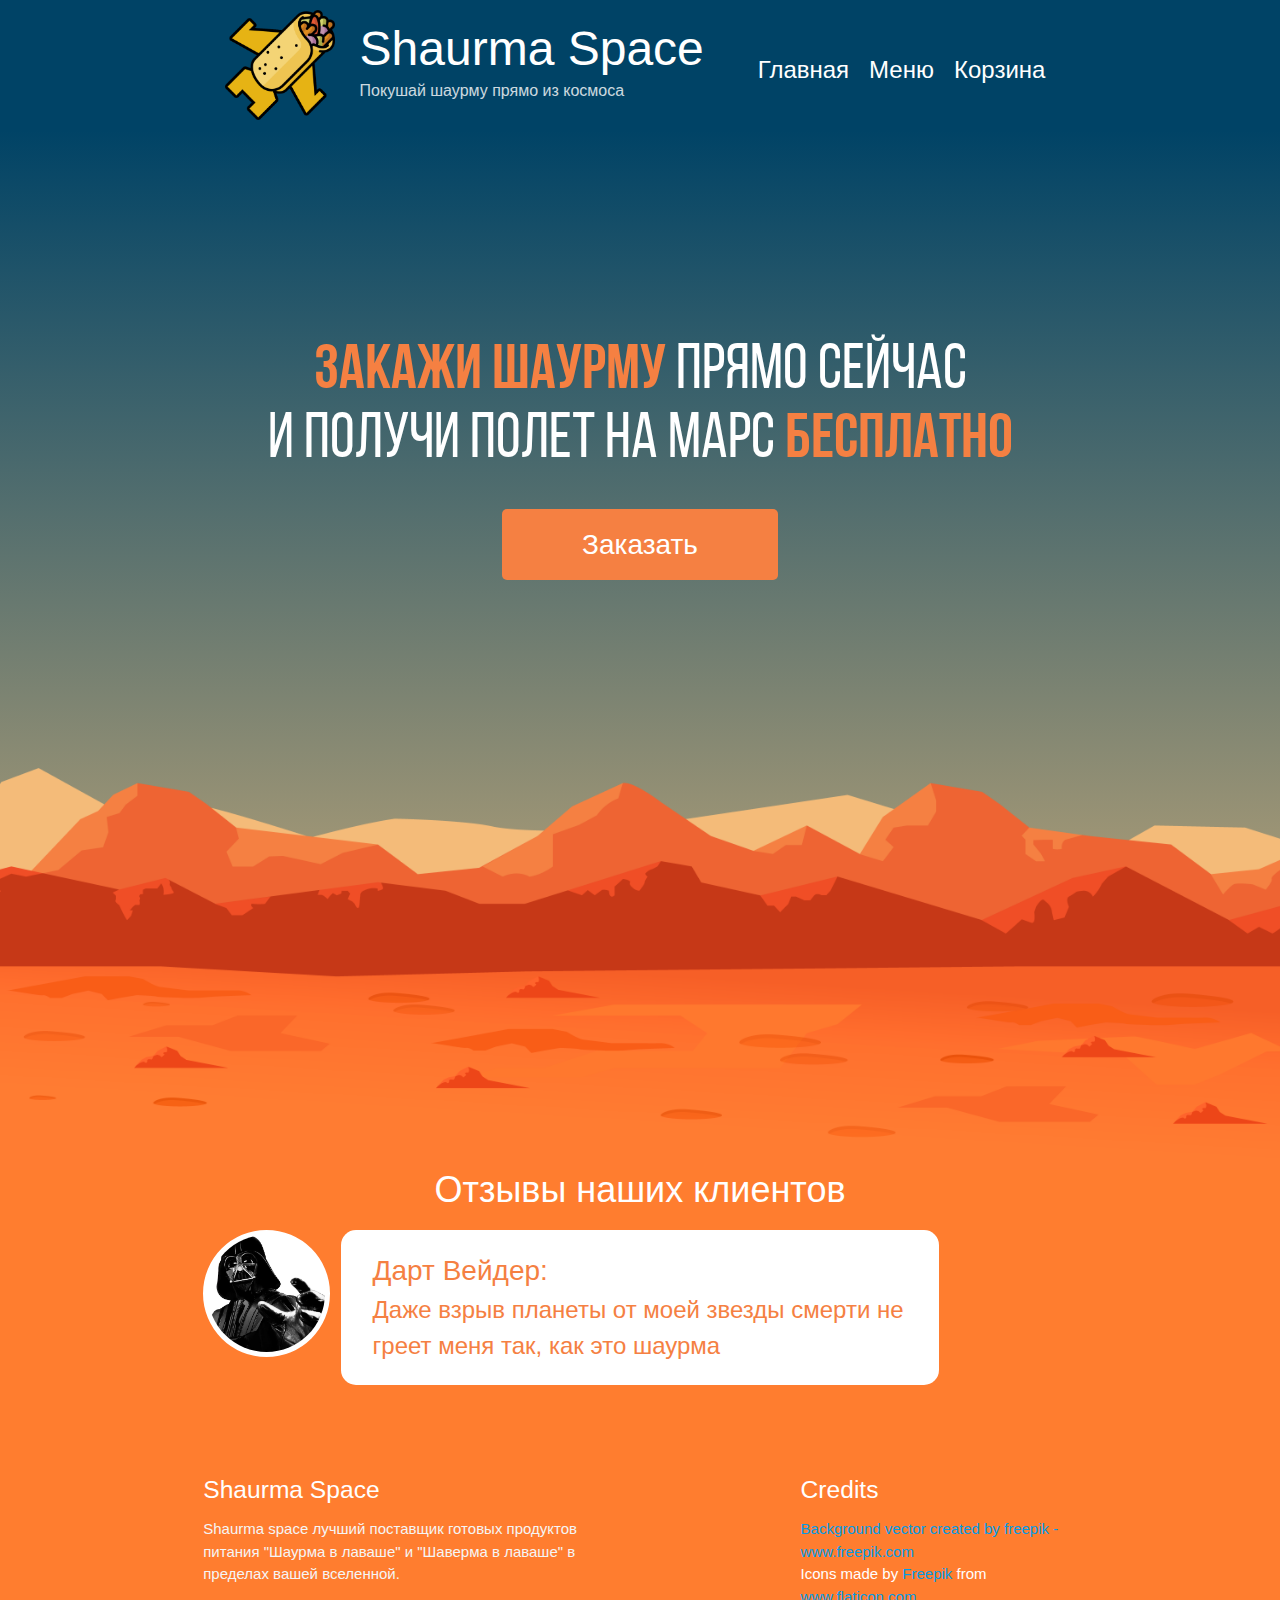
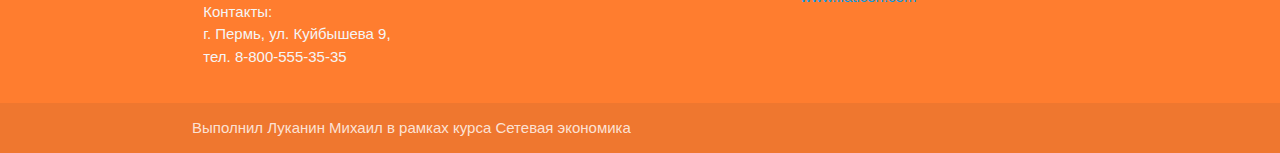
<file: index.html>
<!DOCTYPE html>
<html lang="ru">
<head>
    <meta charset="UTF-8">
    <meta name="viewport" content="width=device-width, initial-scale=1.0">
    <meta http-equiv="X-UA-Compatible" content="ie=edge">
    <link rel="stylesheet" href="css/materialize.css">
    <link rel="stylesheet" href="css/swiper.min.css">
    <link rel="stylesheet" href="font/bebasneue.css">
    <link rel="stylesheet" href="css/main.css">

    <title>Shaurma Space - вкусно поесть</title>
</head>
<body> 


<main>
    <div class="header">
        <div class="row">
            <div class="col s8 offset-s2">
                <div class="header-flex">
                    <div class="header-flex">
                        <div class="logo"></div>
                        <div class="logo-text-construct">
                            <div class="logo-text">Shaurma Space</div>
                            <div class="logo-subtext">Покушай шаурму прямо из космоса</div>
                        </div>
                        
                    </div>
                    <div class="nav">
                        <ul>
                            <li>
                                <a href="#">Главная</a>
                            </li>
                            <li>
                                <a href="#">Меню</a>
                            </li>
                            <li>
                                <a href="#">Корзина</a>
                            </li>
                        </ul>
                    </div>
                </div>
                        

            </div>
        </div>
    </div>
    <section class="start-section">
        <div class="presentation">
            <div class="container">
                <div class="row">
                    <div class="col s12 sp-height">
                        <h1><!--Покушай шаурму прямо из космоса--> <b class="special-color">Закажи шаурму</b> прямо сейчас <br>и получи полет на марс <b class="special-color">бесплатно</b></h1>
                        <br><a href="#" class="btn-presentation">Заказать</a>
                    </div>
                </div>
            </div>
            
        </div>
        <div class="background-mars-ground"></div>
    </section>
    <section class="mars-background">
        <div class="container">
            <h1>Отзывы наших клиентов</h1>
        <div class="slider-comments">
            <div class="swiper">
                <!-- Additional required wrapper -->
                <div class="swiper-wrapper">
                  <!-- Slides -->
                  <div class="swiper-slide">
                    <div class="row">
                        <div class="col s2">
                            <img src="img/dartveider.png" alt="" class="circle responsive-img white-background"> <!-- notice the "circle" class -->
                        </div>
                        <div class="col s8 comment-splash">
                            <span class="comment-text-container">
                                <span class="text-name-comment">Дарт Вейдер: </span><br>
                                <span class="text-comment">Даже взрыв планеты от моей звезды смерти не греет меня так, как это шаурма</span>
                            </span>
                        </div>
                    </div>
                  </div>
                  <div class="swiper-slide">
                    <div class="row">
                        <div class="col s2">
                            <img src="img/rick.png" alt="" class="circle responsive-img white-background"> <!-- notice the "circle" class -->
                        </div>
                        <div class="col s8 comment-splash">
                            <span class="comment-text-container">
                                <span class="text-name-comment">Рик Санчез: </span><br>
                                <span class="text-comment">Орикуительная шаурма на просторах этой вселенной</span>
                            </span>
                        </div>
                    </div>
                  </div>
                </div>
              </div>
            </div>
        </div>
    </section>
</main>

<footer class="page-footer">
    <div class="container">
        <div class="row">
        <div class="col l6 s12">
            <h5 class="white-text">Shaurma Space</h5>
            <p class="grey-text text-lighten-4">Shaurma space лучший поставщик готовых продуктов питания "Шаурма в лаваше" и "Шаверма в лаваше" в пределах вашей вселенной.</p>
            <p class="grey-text text-lighten-4">
                Контакты: <br>
                г. Пермь, ул. ​Куйбышева 9,<br>
                тел. 8-800-555-35-35
            </p>
        </div>
        <div class="col l4 offset-l2 s12">
            <h5 class="white-text">Credits</h5>
            <ul>
            <li><a href="https://www.freepik.com/vectors/background">Background vector created by freepik - www.freepik.com</a></li>
            <li>Icons made by <a href="https://www.freepik.com" title="Freepik">Freepik</a> from <a href="https://www.flaticon.com/" title="Flaticon">www.flaticon.com</a></li>
            </ul>
        </div>
        </div>
    </div>
    <div class="footer-copyright">
        <div class="container">  
            Выполнил Луканин Михаил в рамках курса Сетевая экономика
        </div>
    </div>
</footer>

</body>
<script src="js/jquery.js"></script>
<script src="js/materialize.js"></script>
<script src="js/swiper.min.js"></script>
<script src="js/main.js"></script>
</html>
</file>
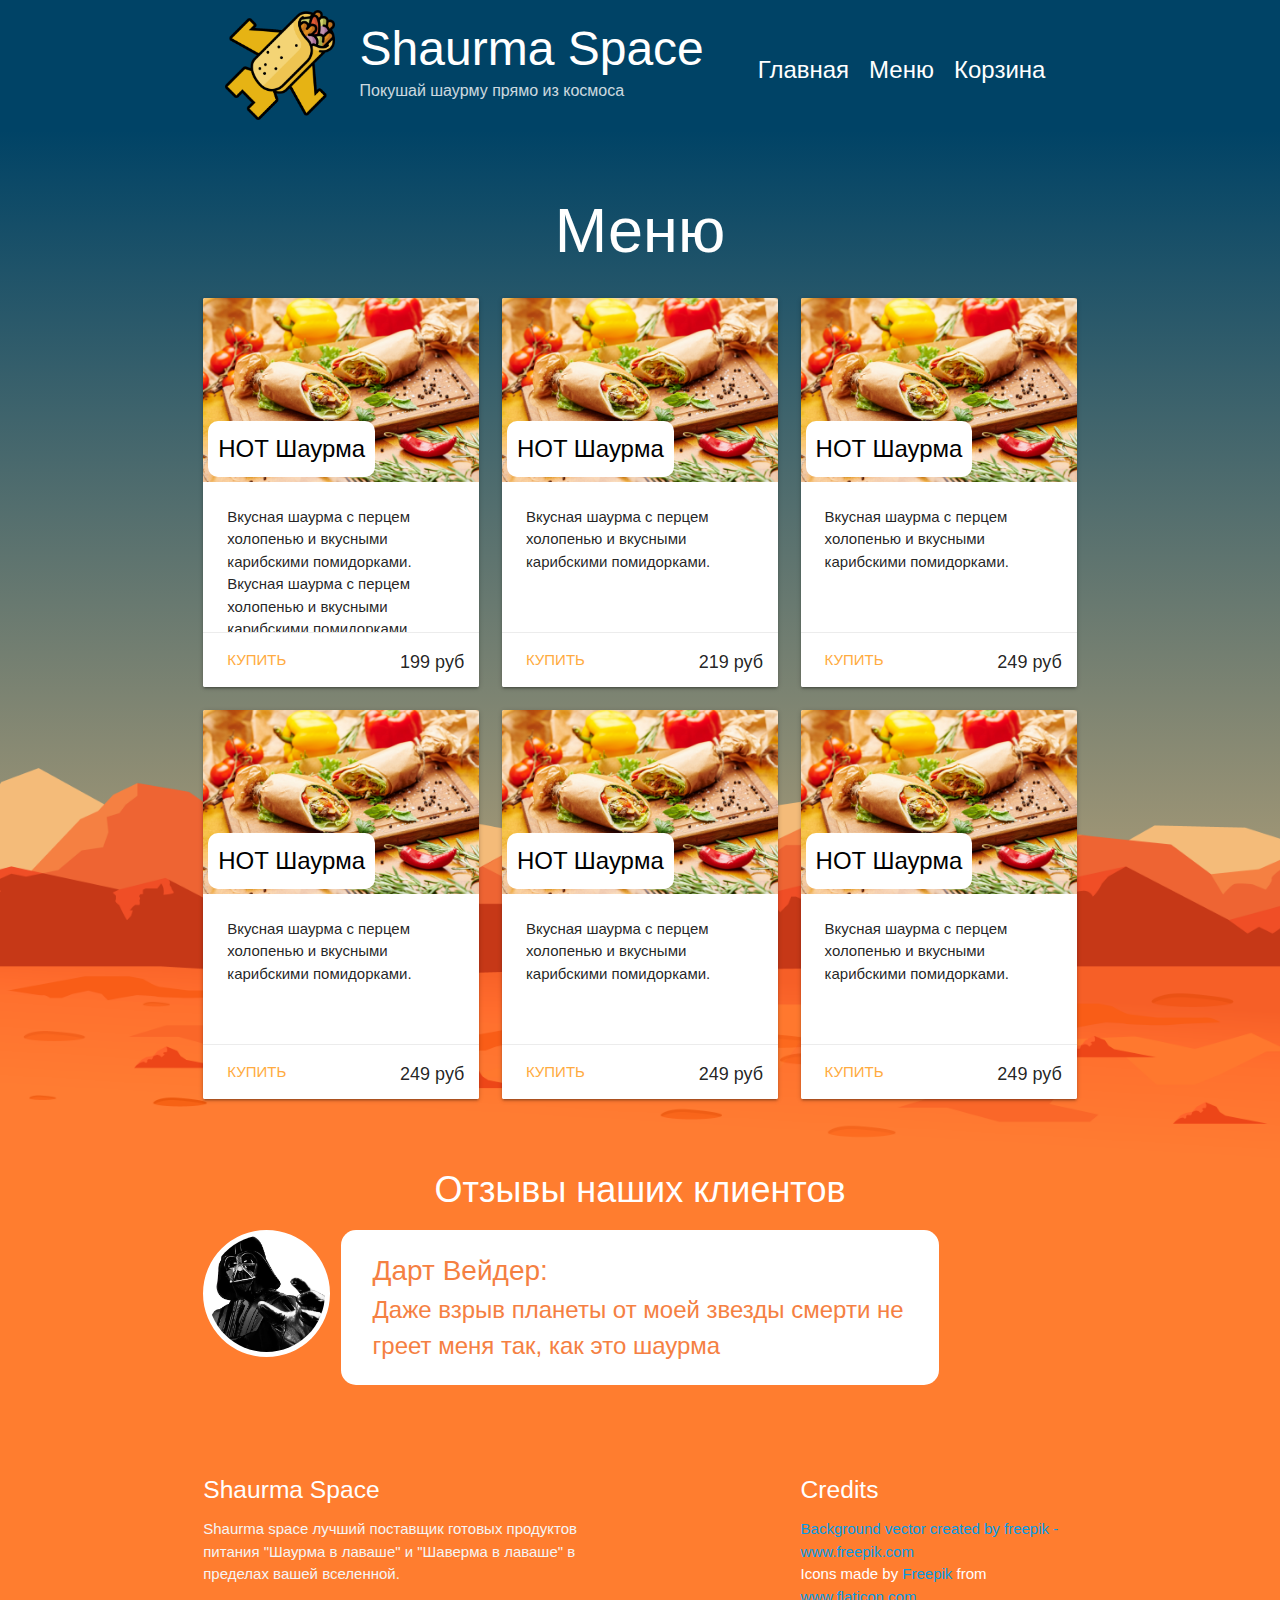
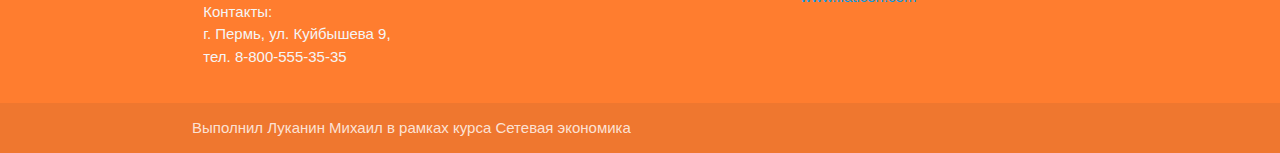
<file: menu.html>
<!DOCTYPE html>
<html lang="ru">
<head>
    <meta charset="UTF-8">
    <meta name="viewport" content="width=device-width, initial-scale=1.0">
    <meta http-equiv="X-UA-Compatible" content="ie=edge">
    <link rel="stylesheet" href="css/materialize.css">
    <link rel="stylesheet" href="css/swiper.min.css">
    <link rel="stylesheet" href="font/bebasneue.css">
    <link rel="stylesheet" href="css/main.css">

    <title>Shaurma Space - вкусно поесть</title>
</head>
<body> 


<main>
    <div class="header">
        <div class="row">
            <div class="col s8 offset-s2">
                <div class="header-flex">
                    <div class="header-flex">
                        <div class="logo"></div>
                        <div class="logo-text-construct">
                            <div class="logo-text">Shaurma Space</div>
                            <div class="logo-subtext">Покушай шаурму прямо из космоса</div>
                        </div>                        
                    </div>
                    <div class="nav">
                        <ul>
                            <li>
                                <a href="index.html">Главная</a>
                            </li>
                            <li>
                                <a href="menu.html">Меню</a>
                            </li>
                            <li>
                                <a href="#">Корзина</a>
                            </li>
                        </ul>
                    </div>
                </div>
                        

            </div>
        </div>
    </div>
    <section class="menu-section">
        <div class="container">
          <h1 class="menu-h1">Меню</h1>
          <div class="row menu-container">
            <div class="col s12 m4">
              <div class="card">
                <div class="card-image">
                  <img src="img/shaurma1.jpg">
                  <span class="card-title">HOT Шаурма</span>
                </div>
                <div class="card-content">
                  <p>
                    Вкусная шаурма с перцем холопенью и вкусными карибскими помидорками.
                    Вкусная шаурма с перцем холопенью и вкусными карибскими помидорками.
                    Вкусная шаурма с перцем холопенью и вкусными карибскими помидорками.
                    Вкусная шаурма с перцем холопенью и вкусными карибскими помидорками.
                    Вкусная шаурма с перцем холопенью и вкусными карибскими помидорками.
                    Вкусная шаурма с перцем холопенью и вкусными карибскими помидорками.
                    Вкусная шаурма с перцем холопенью и вкусными карибскими помидорками.
                    Вкусная шаурма с перцем холопенью и вкусными карибскими помидорками.
                  </p>
                </div>
                <div class="card-action">
                  <a href="#">Купить</a>
                  <div class="price">199 руб</div>
                </div>
              </div>
            </div>
            <div class="col s12 m4">
              <div class="card">
                <div class="card-image">
                  <img src="img/shaurma1.jpg">
                  <span class="card-title">HOT Шаурма</span>
                </div>
                <div class="card-content">
                  <p>Вкусная шаурма с перцем холопенью и вкусными карибскими помидорками.</p>
                </div>
                <div class="card-action">
                  <a href="#">Купить</a>
                  <div class="price">219 руб</div>
                </div>
              </div>
            </div>
            <div class="col s12 m4">
              <div class="card">
                <div class="card-image">
                  <img src="img/shaurma1.jpg">
                  <span class="card-title">HOT Шаурма</span>
                </div>
                <div class="card-content">
                  <p>Вкусная шаурма с перцем холопенью и вкусными карибскими помидорками.</p>
                </div>
                <div class="card-action">
                  <a href="#">Купить</a>
                  <div class="price">249 руб</div>
                </div>
              </div>
            </div>
            <div class="col s12 m4">
              <div class="card">
                <div class="card-image">
                  <img src="img/shaurma1.jpg">
                  <span class="card-title">HOT Шаурма</span>
                </div>
                <div class="card-content">
                  <p>Вкусная шаурма с перцем холопенью и вкусными карибскими помидорками.</p>
                </div>
                <div class="card-action">
                  <a href="#">Купить</a>
                  <div class="price">249 руб</div>
                </div>
              </div>
            </div>
            <div class="col s12 m4">
              <div class="card">
                <div class="card-image">
                  <img src="img/shaurma1.jpg">
                  <span class="card-title">HOT Шаурма</span>
                </div>
                <div class="card-content">
                  <p>Вкусная шаурма с перцем холопенью и вкусными карибскими помидорками.</p>
                </div>
                <div class="card-action">
                  <a href="#">Купить</a>
                  <div class="price">249 руб</div>
                </div>
              </div>
            </div>
            <div class="col s12 m4">
              <div class="card">
                <div class="card-image">
                  <img src="img/shaurma1.jpg">
                  <span class="card-title">HOT Шаурма</span>
                </div>
                <div class="card-content">
                  <p>Вкусная шаурма с перцем холопенью и вкусными карибскими помидорками.</p>
                </div>
                <div class="card-action">
                  <a href="#">Купить</a>
                  <div class="price">249 руб</div>
                </div>
              </div>
            </div>
          </div>
        </div>
        
        <div class="background-mars-ground"></div>
    </section>
    <section class="mars-background">
        <div class="container">
            <h1>Отзывы наших клиентов</h1>
        <div class="slider-comments">
            <div class="swiper">
                <!-- Additional required wrapper -->
                <div class="swiper-wrapper">
                  <!-- Slides -->
                  <div class="swiper-slide">
                    <div class="row">
                        <div class="col s2">
                            <img src="img/dartveider.png" alt="" class="circle responsive-img white-background"> <!-- notice the "circle" class -->
                        </div>
                        <div class="col s8 comment-splash">
                            <span class="comment-text-container">
                                <span class="text-name-comment">Дарт Вейдер: </span><br>
                                <span class="text-comment">Даже взрыв планеты от моей звезды смерти не греет меня так, как это шаурма</span>
                            </span>
                        </div>
                    </div>
                  </div>
                  <div class="swiper-slide">
                    <div class="row">
                        <div class="col s2">
                            <img src="img/rick.png" alt="" class="circle responsive-img white-background"> <!-- notice the "circle" class -->
                        </div>
                        <div class="col s8 comment-splash">
                            <span class="comment-text-container">
                                <span class="text-name-comment">Рик Санчез: </span><br>
                                <span class="text-comment">Орикуительная шаурма на просторах этой вселенной</span>
                            </span>
                        </div>
                    </div>
                  </div>
                </div>
              </div>
            </div>
        </div>
    </section>
</main>

<footer class="page-footer">
    <div class="container">
        <div class="row">
        <div class="col l6 s12">
            <h5 class="white-text">Shaurma Space</h5>
            <p class="grey-text text-lighten-4">Shaurma space лучший поставщик готовых продуктов питания "Шаурма в лаваше" и "Шаверма в лаваше" в пределах вашей вселенной.</p>
            <p class="grey-text text-lighten-4">
                Контакты: <br>
                г. Пермь, ул. ​Куйбышева 9,<br>
                тел. 8-800-555-35-35
            </p>
        </div>
        <div class="col l4 offset-l2 s12">
            <h5 class="white-text">Credits</h5>
            <ul>
            <li><a href="https://www.freepik.com/vectors/background">Background vector created by freepik - www.freepik.com</a></li>
            <li>Icons made by <a href="https://www.freepik.com" title="Freepik">Freepik</a> from <a href="https://www.flaticon.com/" title="Flaticon">www.flaticon.com</a></li>
            </ul>
        </div>
        </div>
    </div>
    <div class="footer-copyright">
        <div class="container">  
            Выполнил Луканин Михаил в рамках курса Сетевая экономика
        </div>
    </div>
</footer>

</body>
<script src="js/jquery.js"></script>
<script src="js/materialize.js"></script>
<script src="js/swiper.min.js"></script>
<script src="js/main.js"></script>
</html>
</file>
<file: font/bebasneue.css>
@font-face {
    font-family: 'Bebas Neue';
    src: local('Bebas Neue Thin'), local('BebasNeue-Thin'), url('bebasneuethin.woff2') format('woff2'), url('bebasneuethin.woff') format('woff'), url('bebasneuethin.ttf') format('truetype');
    font-weight: 100;
    font-style: normal;
}
@font-face {
    font-family: 'Bebas Neue';
    src: local('Bebas Neue Light'), local('BebasNeue-Light'), url('bebasneuelight.woff2') format('woff2'), url('bebasneuelight.woff') format('woff'), url('bebasneuelight.ttf') format('truetype');
    font-weight: 200;
    font-style: normal;
}
@font-face {
    font-family: 'Bebas Neue';
    src: local('Bebas Neue Book'), local('BebasNeueBook'), url('bebasneuebook.woff2') format('woff2'), url('bebasneuebook.woff') format('woff'), url('bebasneuebook.ttf') format('truetype');
    font-weight: 300;
    font-style: normal;
}
@font-face {
    font-family: 'Bebas Neue';
    src: local('Bebas Neue Regular'), local('BebasNeueRegular'), url('bebasneueregular.woff2') format('woff2'), url('bebasneueregular.woff') format('woff'), url('bebasneueregular.ttf') format('truetype');
    font-weight: 400;
    font-style: normal;
}
@font-face {
    font-family: 'Bebas Neue';
    src: local('Bebas Neue Bold'), local('BebasNeueBold'), url('bebasneuebold.woff2') format('woff2'), url('bebasneuebold.woff') format('woff'), url('bebasneuebold.ttf') format('truetype');
    font-weight: 700;
    font-style: normal;
}
</file>
<file: css/main.css>
@font-face {
    font-family: 'Material Icons';
    font-style: normal;
    font-weight: 400;
    src: url('../font/flUhRq6tzZclQEJ-Vdg-IuiaDsNc.woff2') format('woff2');
}

.material-icons {
    font-family: 'Material Icons';
    font-weight: normal;
    font-style: normal;
    line-height: 1;
    letter-spacing: normal;
    text-transform: none;
    display: inline-block;
    white-space: nowrap;
    word-wrap: normal;
    direction: ltr;
    -webkit-font-feature-settings: 'liga';
    -webkit-font-smoothing: antialiased;
}
body {

    /*min-height: 100vh;*/
}
.start-section {
    height: calc(130vh - 130px);
    max-height: calc(130vh - 130px);
    background: linear-gradient(to bottom, #004366, #e5ba7c);
    /*background: linear-gradient(to bottom, #004366 0%,rgba(31,42,54,1) 100%);*/
    position: relative;
}
.menu-section {
    height: calc(130vh - 130px);
    max-height: calc(130vh - 130px);
    background: linear-gradient(to bottom, #004366, #e5ba7c);
    padding-top: 24px;
    /*background: linear-gradient(to bottom, #004366 0%,rgba(31,42,54,1) 100%);*/
    position: relative;
}
.background-mars-ground {
    position: absolute;
    left: 0;
    bottom: 0;
    height: 942px;
    width: 100%;
    background: url("../img/mars_background.png");
    background-size: contain;
    background-repeat: no-repeat;
    background-position: bottom;
}
.header {
    height: 130px;
    width: 100%;
    background: #004366;
}
.mars-background {
    height: 30vh;
    background-color: #ff7d2f;
}

.page-footer {
    background-color: #ff7d2f;
}
.header-flex {
    display: flex;
    justify-content:space-between;
}
.logo {
    width: 110px;
    height: 110px;
    background-image: url('../img/shaurma.png');
    background-size: contain;
    background-repeat: no-repeat;
    margin-top: 10px;
}
.logo-text-construct {
    line-height: 48px;
    margin-top: 25px;
    margin-left: 25px;
    
}
.logo-text {
    font-size: 48px;
    color: white;
    
}
.logo-subtext {
    font-size: 16px;
    color: white;
    opacity: 0.8;
    line-height: 35px;
}
.empty {
    width: 40%;
}
.nav ul{
display: flex;
}
.nav ul li {
    display: block;
    font-size: 24px;
    color: white;
    line-height: 110px;
    margin-left: 10px;
    margin-right: 10px;
}
.nav ul li a{
    color: white;
}
.presentation {
    padding-top: 166px;
    z-index: 2;
    position: relative;
}
.btn-presentation {
    border-radius: 5px;
    padding: 20px 80px;
    color: white;
    font-size: 28px;
    background-color: #F58042;
    transition: .3s ease-out;
}

.btn-presentation:hover {
    background-color: white;
    border-radius: 15px;
}

.sp-height {
    height: 180px;
    text-align: center;
}
.presentation h1 {
    color: white;
    font-family: "Bebas Neue";
}
a {
    cursor: pointer;
}
a:hover {
    color: #F58042 !important;
}
.special-color {
    color: #F58042;
}
.slider-comments {
    position: relative;
    overflow: hidden;
    height: 400px;
}
.comment-splash {
    background-color: white;
    height: 155px;
    border-radius: 15px;
}
.comment-text-container {
    display: block;
    margin: 20px;
    font-size: 24px;
    color: #F58042;
}
.comment-text-container .text-name-comment {
    font-size: 28px;
    color: #F58042;
}
.comment-text-container .text-comment {
    font-size: 24px;
    color: #F58042;
}
.slider-comments .swiper-slide {
    height: 400px;
}
.white-background {
    background-color: white;
    border: solid 5px white;
    width: 160px;
    height: 160px;
}
.mars-background h1{
    margin-top: 0;
    margin-bottom: 20px;
    text-align: center;
    color: white;
    font-size: 36px;
}
.menu-h1 {
    color: white;
    text-align: center;
}
.menu-container {
    position: relative;
    z-index: 10;
}
.card .card-image .card-title {
    background-color: white;
    color: black !important;
    padding: 10px;
    margin-left: 5px;
    margin-bottom: 5px;
    border-radius: 10px;
}
.card-action .price {
    position: absolute;
    top: 16px;
    right: 15px;
    font-size: 18px;
}
.card-content {
    height: 10em;
    max-height: 10em;
    overflow-y: auto;
}
</file>
